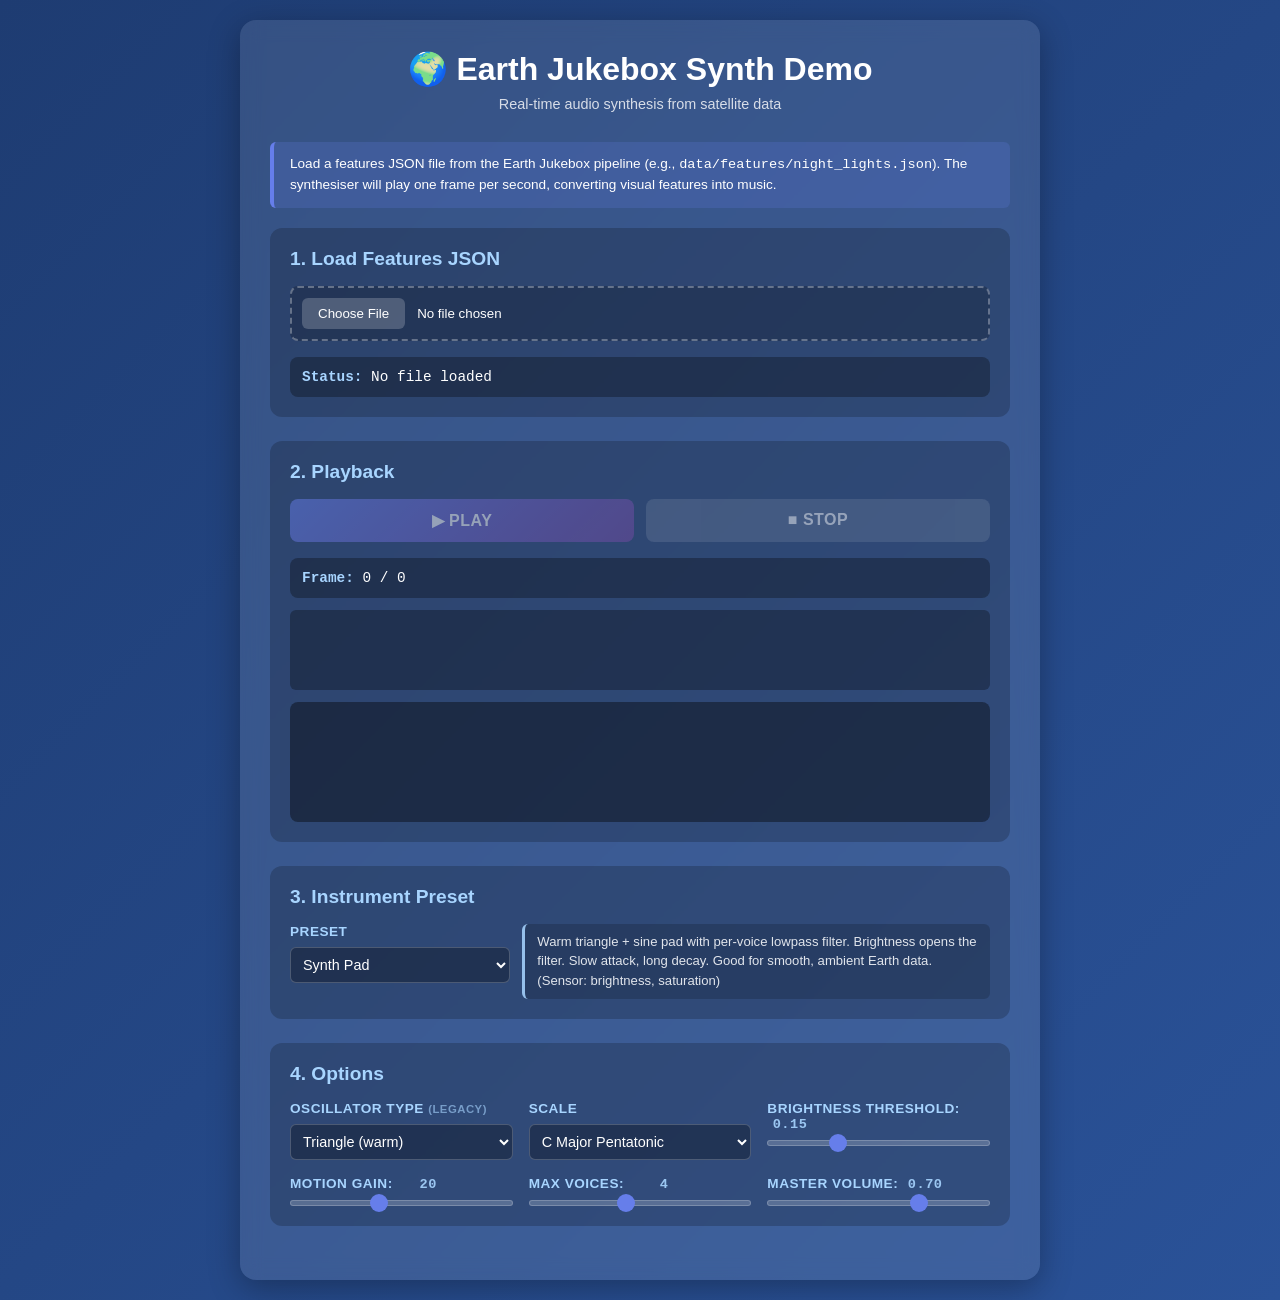
<file: web/synth-demo.html>
<!DOCTYPE html>
<html lang="en">
<head>
  <meta charset="UTF-8">
  <meta name="viewport" content="width=device-width, initial-scale=1.0">
  <title>Earth Jukebox Synth Demo</title>
  <style>
    * { box-sizing: border-box; margin: 0; padding: 0; }

    body {
      font-family: -apple-system, BlinkMacSystemFont, 'Segoe UI', sans-serif;
      background: linear-gradient(135deg, #1e3c72 0%, #2a5298 100%);
      color: #fff;
      padding: 20px;
      min-height: 100vh;
    }

    .container {
      max-width: 800px;
      margin: 0 auto;
      background: rgba(255, 255, 255, 0.1);
      backdrop-filter: blur(10px);
      border-radius: 16px;
      padding: 30px;
      box-shadow: 0 8px 32px rgba(0, 0, 0, 0.3);
    }

    h1 {
      font-size: 2rem;
      margin-bottom: 8px;
      text-align: center;
    }

    .subtitle {
      text-align: center;
      opacity: 0.8;
      margin-bottom: 30px;
      font-size: 0.9rem;
    }

    .section {
      margin-bottom: 24px;
      padding: 20px;
      background: rgba(0, 0, 0, 0.2);
      border-radius: 12px;
    }

    .section h2 {
      font-size: 1.2rem;
      margin-bottom: 16px;
      color: #a8d5ff;
    }

    .file-input-wrapper {
      display: flex;
      gap: 12px;
      align-items: center;
    }

    input[type="file"] {
      flex: 1;
      padding: 10px;
      border: 2px dashed rgba(255, 255, 255, 0.3);
      border-radius: 8px;
      background: rgba(0, 0, 0, 0.2);
      color: #fff;
      cursor: pointer;
    }

    input[type="file"]::file-selector-button {
      padding: 8px 16px;
      border: none;
      background: rgba(255, 255, 255, 0.2);
      color: #fff;
      border-radius: 6px;
      cursor: pointer;
      margin-right: 12px;
    }

    input[type="file"]::file-selector-button:hover {
      background: rgba(255, 255, 255, 0.3);
    }

    .controls {
      display: flex;
      gap: 12px;
      margin-top: 16px;
    }

    button {
      padding: 12px 24px;
      border: none;
      border-radius: 8px;
      font-size: 1rem;
      font-weight: 600;
      cursor: pointer;
      transition: all 0.2s;
      text-transform: uppercase;
      letter-spacing: 0.5px;
    }

    button.primary {
      background: linear-gradient(135deg, #667eea 0%, #764ba2 100%);
      color: #fff;
      flex: 1;
    }

    button.primary:hover:not(:disabled) {
      transform: translateY(-2px);
      box-shadow: 0 4px 12px rgba(102, 126, 234, 0.4);
    }

    button.secondary {
      background: rgba(255, 255, 255, 0.2);
      color: #fff;
      flex: 1;
    }

    button.secondary:hover:not(:disabled) {
      background: rgba(255, 255, 255, 0.3);
    }

    button:disabled {
      opacity: 0.5;
      cursor: not-allowed;
    }

    .status {
      padding: 12px;
      background: rgba(0, 0, 0, 0.3);
      border-radius: 8px;
      font-family: 'Courier New', monospace;
      font-size: 0.9rem;
      margin-top: 16px;
    }

    .status-label {
      color: #a8d5ff;
      font-weight: 600;
    }

    .options-grid {
      display: grid;
      grid-template-columns: repeat(auto-fit, minmax(200px, 1fr));
      gap: 16px;
    }

    .option {
      display: flex;
      flex-direction: column;
      gap: 8px;
    }

    .option label {
      font-size: 0.85rem;
      font-weight: 600;
      color: #a8d5ff;
      text-transform: uppercase;
      letter-spacing: 0.5px;
    }

    select, input[type="range"] {
      padding: 8px;
      border: 1px solid rgba(255, 255, 255, 0.2);
      border-radius: 6px;
      background: rgba(0, 0, 0, 0.3);
      color: #fff;
      font-size: 0.9rem;
    }

    select {
      cursor: pointer;
    }

    input[type="range"] {
      padding: 0;
      height: 6px;
      -webkit-appearance: none;
      appearance: none;
      background: rgba(255, 255, 255, 0.2);
    }

    input[type="range"]::-webkit-slider-thumb {
      -webkit-appearance: none;
      appearance: none;
      width: 18px;
      height: 18px;
      border-radius: 50%;
      background: #667eea;
      cursor: pointer;
    }

    input[type="range"]::-moz-range-thumb {
      width: 18px;
      height: 18px;
      border-radius: 50%;
      background: #667eea;
      cursor: pointer;
      border: none;
    }

    .slider-value {
      display: inline-block;
      min-width: 40px;
      text-align: right;
      font-family: 'Courier New', monospace;
      font-size: 0.85rem;
      opacity: 0.9;
    }

    .strips-display {
      display: flex;
      gap: 2px;
      height: 80px;
      background: rgba(0, 0, 0, 0.3);
      border-radius: 6px;
      padding: 8px;
      align-items: flex-end;
      margin-top: 12px;
    }

    .strip {
      flex: 1;
      background: rgba(168, 213, 255, 0.3);
      border-radius: 2px;
      transition: all 0.3s;
      min-width: 3px;
    }

    .strip.active {
      background: linear-gradient(to top, #667eea, #764ba2);
      box-shadow: 0 0 8px rgba(102, 126, 234, 0.6);
    }

    .info-box {
      background: rgba(102, 126, 234, 0.2);
      border-left: 4px solid #667eea;
      padding: 12px 16px;
      border-radius: 6px;
      font-size: 0.85rem;
      line-height: 1.5;
      margin-bottom: 20px;
    }

    /* ── Instrument preset selector ── */
    .preset-row {
      display: flex;
      gap: 12px;
      align-items: flex-start;
      flex-wrap: wrap;
    }

    .preset-row .option {
      flex: 1;
      min-width: 180px;
    }

    #presetDescription {
      flex: 2;
      min-width: 220px;
      font-size: 0.82rem;
      line-height: 1.5;
      opacity: 0.85;
      padding: 8px 12px;
      background: rgba(0, 0, 0, 0.2);
      border-radius: 6px;
      border-left: 3px solid #a8d5ff;
      align-self: center;
    }

    /* ── Visualiser canvas ── */
    #visualizerCanvas {
      display: block;
      width: 100%;
      height: 120px;
      border-radius: 8px;
      background: rgba(0, 0, 0, 0.4);
      margin-top: 12px;
    }

    /* Screen-reader-only live region */
    .sr-only {
      position: absolute;
      width: 1px; height: 1px;
      padding: 0; margin: -1px;
      overflow: hidden;
      clip: rect(0,0,0,0);
      white-space: nowrap;
      border: 0;
    }
  </style>
</head>
<body>
  <div class="container">
    <h1>🌍 Earth Jukebox Synth Demo</h1>
    <div class="subtitle">Real-time audio synthesis from satellite data</div>

    <!-- Accessibility: announce instrument changes to screen readers -->
    <div id="ariaAnnounce" aria-live="polite" aria-atomic="true" class="sr-only"></div>

    <div class="info-box">
      Load a features JSON file from the Earth Jukebox pipeline (e.g., <code>data/features/night_lights.json</code>).
      The synthesiser will play one frame per second, converting visual features into music.
    </div>

    <!-- 1. File Input -->
    <div class="section">
      <h2>1. Load Features JSON</h2>
      <div class="file-input-wrapper">
        <input type="file" id="fileInput" accept=".json" aria-label="Load features JSON file">
      </div>
      <div class="status">
        <span class="status-label">Status:</span> <span id="loadStatus">No file loaded</span>
      </div>
    </div>

    <!-- 2. Playback -->
    <div class="section">
      <h2>2. Playback</h2>
      <div class="controls">
        <button class="primary"   id="playBtn"  disabled aria-label="Play">▶ Play</button>
        <button class="secondary" id="stopBtn"  disabled aria-label="Stop">■ Stop</button>
      </div>
      <div class="status">
        <span class="status-label">Frame:</span> <span id="frameDisplay">0 / 0</span>
      </div>

      <!-- Strip brightness visualiser -->
      <div class="strips-display" id="stripsDisplay" role="img" aria-label="Strip brightness visualiser"></div>

      <!-- Live waveform + spectrum canvas -->
      <canvas id="visualizerCanvas" aria-label="Live audio visualiser — waveform (top) and frequency spectrum (bottom)" role="img"></canvas>
    </div>

    <!-- 3. Instrument preset -->
    <div class="section">
      <h2>3. Instrument Preset</h2>
      <div class="preset-row">
        <div class="option">
          <label for="presetSelect">Preset</label>
          <select id="presetSelect" aria-label="Instrument preset"></select>
        </div>
        <p id="presetDescription">Select a preset to see its description.</p>
      </div>
    </div>

    <!-- 4. Options -->
    <div class="section">
      <h2>4. Options</h2>
      <div class="options-grid">
        <div class="option">
          <label for="oscType">Oscillator Type <small style="opacity:0.6">(legacy)</small></label>
          <select id="oscType" aria-label="Legacy oscillator type (deprecated — use Instrument Preset)">
            <option value="triangle">Triangle (warm)</option>
            <option value="sine">Sine (smooth)</option>
            <option value="square">Square (sharp)</option>
            <option value="auto">Auto (from hue)</option>
          </select>
        </div>

        <div class="option">
          <label for="scale">Scale</label>
          <select id="scale" aria-label="Musical scale">
            <option value="C_major_pentatonic">C Major Pentatonic</option>
            <option value="C_minor_pentatonic">C Minor Pentatonic</option>
            <option value="C_major">C Major</option>
            <option value="C_blues">C Blues</option>
            <option value="A_minor_pentatonic">A Minor Pentatonic</option>
          </select>
        </div>

        <div class="option">
          <label for="threshold">Brightness Threshold: <span class="slider-value" id="thresholdValue">0.15</span></label>
          <input type="range" id="threshold" min="0" max="0.5" step="0.01" value="0.15"
                 aria-label="Brightness threshold" aria-valuemin="0" aria-valuemax="0.5">
        </div>

        <div class="option">
          <label for="motionGain">Motion Gain: <span class="slider-value" id="motionGainValue">20</span></label>
          <input type="range" id="motionGain" min="1" max="50" step="1" value="20"
                 aria-label="Motion gain" aria-valuemin="1" aria-valuemax="50">
        </div>

        <div class="option">
          <label for="maxVoices">Max Voices: <span class="slider-value" id="maxVoicesValue">4</span></label>
          <input type="range" id="maxVoices" min="1" max="8" step="1" value="4"
                 aria-label="Maximum simultaneous voices" aria-valuemin="1" aria-valuemax="8">
        </div>

        <div class="option">
          <label for="masterVolume">Master Volume: <span class="slider-value" id="masterVolumeValue">0.70</span></label>
          <input type="range" id="masterVolume" min="0" max="1" step="0.05" value="0.7"
                 aria-label="Master volume" aria-valuemin="0" aria-valuemax="1">
        </div>
      </div>
    </div>
  </div>

  <script type="module">
    import {
      initAudio, playFrame, stopAll, setOptions, getOptions,
      getAudioAnalyser,
      setInstrumentPreset, getInstrumentPreset, getAvailableInstruments,
    } from './synth.js';

    // ── State ──────────────────────────────────────────────────────────
    let featuresData     = null;
    let currentFrame     = 0;
    let isPlaying        = false;
    let playbackInterval = null;

    // ── DOM refs ───────────────────────────────────────────────────────
    const fileInput        = document.getElementById('fileInput');
    const playBtn          = document.getElementById('playBtn');
    const stopBtn          = document.getElementById('stopBtn');
    const loadStatus       = document.getElementById('loadStatus');
    const frameDisplay     = document.getElementById('frameDisplay');
    const stripsDisplay    = document.getElementById('stripsDisplay');
    const presetSelect     = document.getElementById('presetSelect');
    const presetDesc       = document.getElementById('presetDescription');
    const ariaAnnounce     = document.getElementById('ariaAnnounce');
    const canvas           = document.getElementById('visualizerCanvas');
    const ctx2d            = canvas.getContext('2d');

    const oscTypeSelect      = document.getElementById('oscType');
    const scaleSelect        = document.getElementById('scale');
    const thresholdSlider    = document.getElementById('threshold');
    const motionGainSlider   = document.getElementById('motionGain');
    const maxVoicesSlider    = document.getElementById('maxVoices');
    const masterVolumeSlider = document.getElementById('masterVolume');

    const thresholdValue   = document.getElementById('thresholdValue');
    const motionGainValue  = document.getElementById('motionGainValue');
    const maxVoicesValue   = document.getElementById('maxVoicesValue');
    const masterVolumeValue = document.getElementById('masterVolumeValue');

    // ── Populate instrument preset dropdown ───────────────────────────
    const instruments = getAvailableInstruments();
    instruments.forEach(inst => {
      const opt = document.createElement('option');
      opt.value       = inst.id;
      opt.textContent = inst.name;
      presetSelect.appendChild(opt);
    });

    function updatePresetDescription(id) {
      const inst = instruments.find(i => i.id === id);
      if (inst) {
        presetDesc.textContent = `${inst.description}  (Sensor: ${inst.sensorMatch})`;
      }
    }

    // Set initial description to match default preset (synth_pad)
    updatePresetDescription(getInstrumentPreset());
    presetSelect.value = getInstrumentPreset();

    presetSelect.addEventListener('change', (e) => {
      const id = e.target.value;
      setInstrumentPreset(id);
      updatePresetDescription(id);

      // Announce to screen readers
      const inst = instruments.find(i => i.id === id);
      if (inst) {
        ariaAnnounce.textContent = `Instrument changed to ${inst.name}. ${inst.description}`;
        // Clear after a moment so the same message triggers again on re-select
        setTimeout(() => { ariaAnnounce.textContent = ''; }, 3000);
      }
    });

    // ── File loading ──────────────────────────────────────────────────
    fileInput.addEventListener('change', async (e) => {
      const file = e.target.files[0];
      if (!file) return;

      try {
        const text = await file.text();
        const data = JSON.parse(text);

        if (!data.frames || !Array.isArray(data.frames)) {
          throw new Error('Invalid format: expected "frames" array');
        }

        featuresData = data;
        currentFrame = 0;

        loadStatus.textContent =
          `Loaded: ${data.record || 'unknown'} (${data.frames.length} frames, ${data.fps || 1} fps)`;
        frameDisplay.textContent = `0 / ${data.frames.length}`;
        playBtn.disabled = false;

        // Build strip visualiser bars
        const nStrips = data.frames[0]?.columns?.length || 32;
        stripsDisplay.innerHTML = '';
        for (let i = 0; i < nStrips; i++) {
          const strip = document.createElement('div');
          strip.className = 'strip';
          stripsDisplay.appendChild(strip);
        }

      } catch (err) {
        loadStatus.textContent = `Error: ${err.message}`;
        console.error('Failed to load JSON:', err);
      }
    });

    // ── Playback ──────────────────────────────────────────────────────
    playBtn.addEventListener('click', () => {
      if (!featuresData) return;

      initAudio();   // must be in user gesture
      startVisualizer();

      isPlaying = true;
      playBtn.disabled = true;
      stopBtn.disabled = false;

      playbackLoop();
      playbackInterval = setInterval(playbackLoop, 1000);
    });

    stopBtn.addEventListener('click', () => {
      isPlaying = false;
      stopAll();
      clearInterval(playbackInterval);
      playBtn.disabled = false;
      stopBtn.disabled = true;

      document.querySelectorAll('.strip').forEach(s => {
        s.classList.remove('active');
        s.style.height = '0%';
      });
    });

    function playbackLoop() {
      if (!isPlaying || !featuresData) return;

      const frames = featuresData.frames;
      if (currentFrame >= frames.length) {
        currentFrame = 0;   // loop
      }

      const frame = frames[currentFrame];
      frameDisplay.textContent = `${currentFrame + 1} / ${frames.length}`;
      updateStripsDisplay(frame);
      playFrame(frame, currentFrame, frames.length);
      currentFrame++;
    }

    function updateStripsDisplay(frame) {
      const strips    = document.querySelectorAll('.strip');
      const columns   = frame.columns || [];
      const threshold = parseFloat(thresholdSlider.value);

      strips.forEach((strip, i) => {
        const brightness = columns[i] || 0;
        const isActive   = brightness >= threshold;
        strip.classList.toggle('active', isActive);
        strip.style.height = `${Math.max(5, brightness * 100)}%`;
      });
    }

    // ── Waveform + spectrum visualiser ────────────────────────────────
    // Draws in two halves:
    //   Top half  → oscilloscope waveform (time domain)
    //   Bottom half → frequency spectrum (bar chart)
    // getAudioAnalyser() sits BEFORE masterGain, so amplitude is independent
    // of the volume slider.

    let _vizRunning = false;

    function startVisualizer() {
      if (_vizRunning) return;
      _vizRunning = true;
      requestAnimationFrame(drawVisualizer);
    }

    function drawVisualizer() {
      if (!_vizRunning) return;
      requestAnimationFrame(drawVisualizer);

      const analyser = getAudioAnalyser();
      const W = canvas.clientWidth;
      const H = canvas.clientHeight;

      // Keep canvas resolution in sync with CSS size
      if (canvas.width !== W || canvas.height !== H) {
        canvas.width  = W;
        canvas.height = H;
      }

      ctx2d.clearRect(0, 0, W, H);

      if (!analyser) {
        // Show placeholder until audio initialised
        ctx2d.fillStyle = 'rgba(168,213,255,0.15)';
        ctx2d.fillRect(0, 0, W, H);
        ctx2d.fillStyle = 'rgba(168,213,255,0.5)';
        ctx2d.font = '13px monospace';
        ctx2d.textAlign = 'center';
        ctx2d.fillText('Press ▶ Play to see the visualiser', W / 2, H / 2);
        return;
      }

      const bufLen = analyser.frequencyBinCount;   // = fftSize / 2 = 1024

      // ── Top half: waveform ──────────────────────────────────────────
      const timeDomBuf = new Uint8Array(bufLen);
      analyser.getByteTimeDomainData(timeDomBuf);

      const halfH = H / 2;
      ctx2d.beginPath();
      ctx2d.strokeStyle = '#a8d5ff';
      ctx2d.lineWidth   = 1.5;

      for (let i = 0; i < bufLen; i++) {
        const x = (i / bufLen) * W;
        const y = ((timeDomBuf[i] / 128) - 1) * halfH * 0.9 + halfH / 2;
        if (i === 0) ctx2d.moveTo(x, y);
        else         ctx2d.lineTo(x, y);
      }
      ctx2d.stroke();

      // Divider
      ctx2d.strokeStyle = 'rgba(255,255,255,0.15)';
      ctx2d.lineWidth = 1;
      ctx2d.beginPath();
      ctx2d.moveTo(0, halfH); ctx2d.lineTo(W, halfH);
      ctx2d.stroke();

      // ── Bottom half: frequency spectrum ────────────────────────────
      const freqBuf = new Uint8Array(bufLen);
      analyser.getByteFrequencyData(freqBuf);

      // Only show bins up to ~8kHz (plenty for musical content)
      const displayBins = Math.min(bufLen, 512);
      const barW = W / displayBins;

      for (let i = 0; i < displayBins; i++) {
        const mag  = freqBuf[i] / 255;
        const barH = mag * halfH;
        const hue  = 220 + mag * 100;   // blue → purple with amplitude
        ctx2d.fillStyle = `hsla(${hue}, 70%, 60%, 0.85)`;
        ctx2d.fillRect(i * barW, H - barH, Math.max(1, barW - 1), barH);
      }
    }

    // ── Options ───────────────────────────────────────────────────────
    oscTypeSelect.addEventListener('change', (e) => {
      setOptions({ oscillatorType: e.target.value });
    });

    scaleSelect.addEventListener('change', (e) => {
      setOptions({ scale: e.target.value });
    });

    thresholdSlider.addEventListener('input', (e) => {
      const val = parseFloat(e.target.value);
      thresholdValue.textContent = val.toFixed(2);
      setOptions({ brightnessThreshold: val });
    });

    motionGainSlider.addEventListener('input', (e) => {
      const val = parseInt(e.target.value);
      motionGainValue.textContent = val;
      setOptions({ motionGain: val });
    });

    maxVoicesSlider.addEventListener('input', (e) => {
      const val = parseInt(e.target.value);
      maxVoicesValue.textContent = val;
      setOptions({ maxVoices: val });
    });

    masterVolumeSlider.addEventListener('input', (e) => {
      const val = parseFloat(e.target.value);
      masterVolumeValue.textContent = val.toFixed(2);
      setOptions({ masterVolume: val });
    });

    // Start placeholder frame immediately so canvas is not blank
    requestAnimationFrame(drawVisualizer);
  </script>
</body>
</html>
</file>
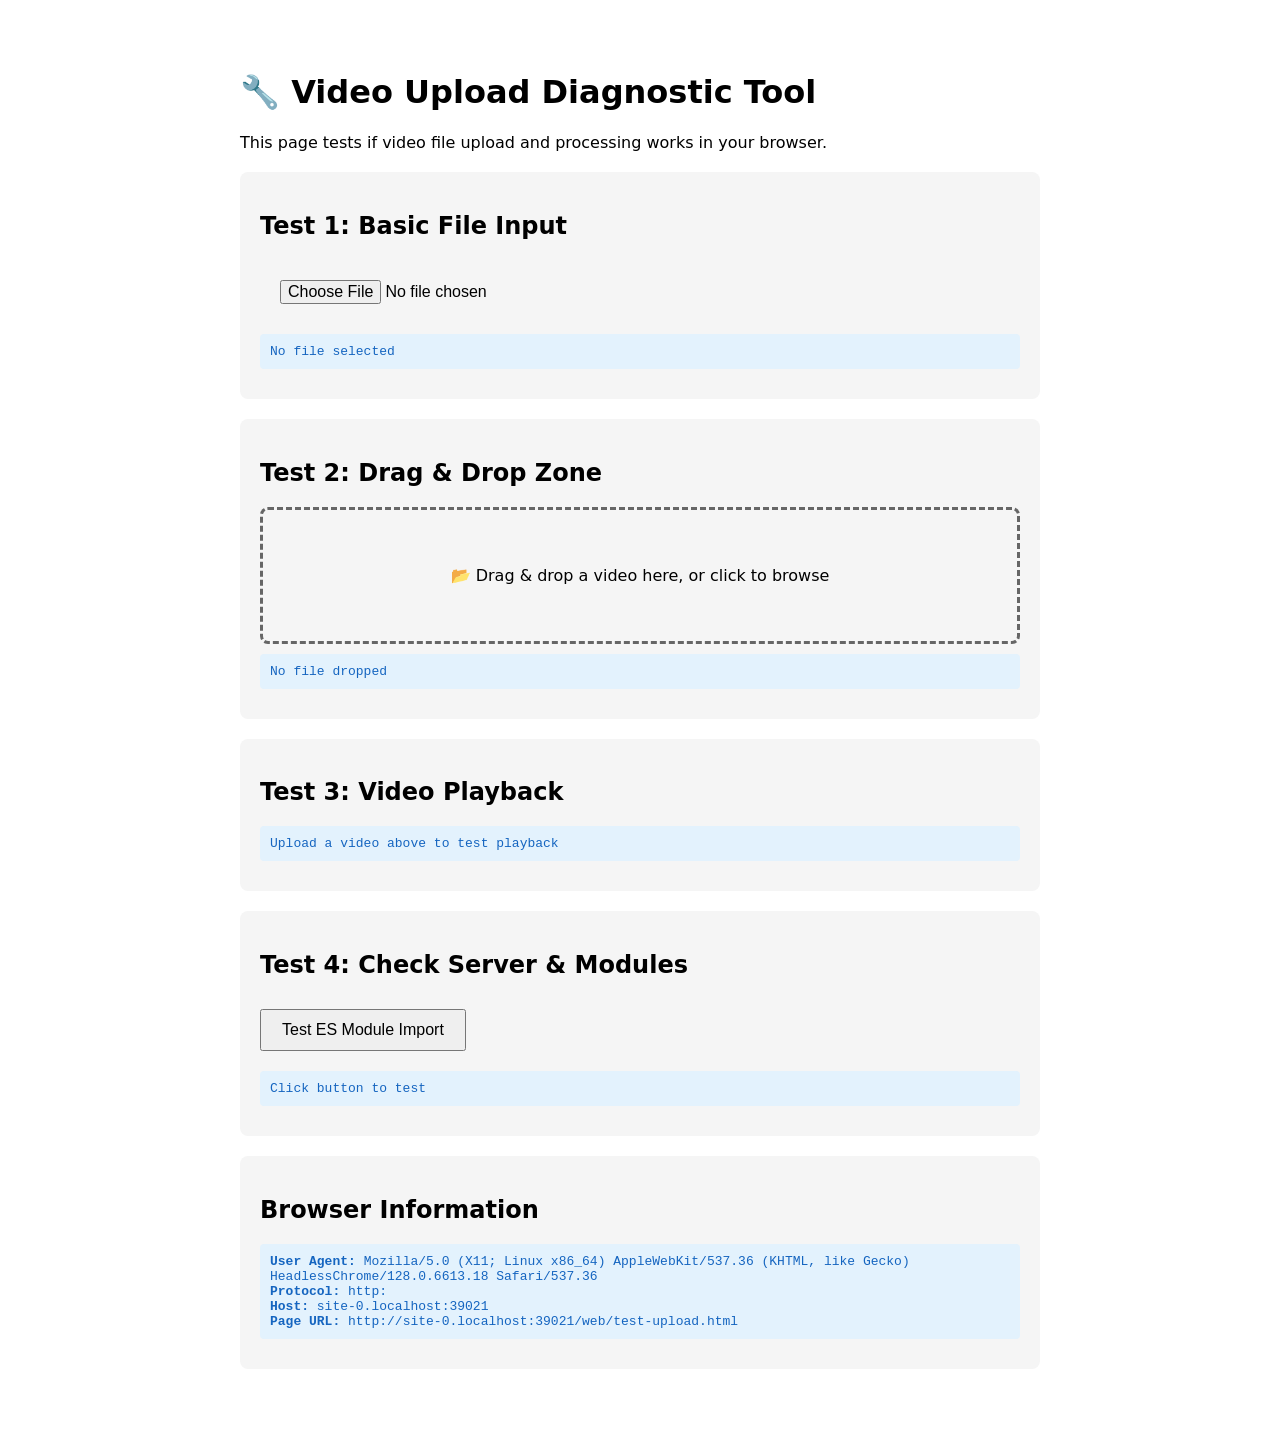
<file: web/test-upload.html>
<!DOCTYPE html>
<html lang="en">
<head>
  <meta charset="UTF-8">
  <title>Video Upload Test</title>
  <style>
    body { 
      font-family: system-ui, sans-serif; 
      max-width: 800px; 
      margin: 2rem auto; 
      padding: 20px;
    }
    .test-section {
      background: #f5f5f5;
      padding: 20px;
      margin: 20px 0;
      border-radius: 8px;
    }
    .status {
      padding: 10px;
      margin: 10px 0;
      border-radius: 4px;
      font-family: monospace;
    }
    .success { background: #c8e6c9; color: #2e7d32; }
    .error { background: #ffcdd2; color: #c62828; }
    .info { background: #e3f2fd; color: #1565c0; }
    button, input[type="file"] {
      padding: 10px 20px;
      font-size: 1rem;
      margin: 10px 5px 10px 0;
      cursor: pointer;
    }
    video {
      max-width: 100%;
      border: 2px solid #ccc;
      margin: 10px 0;
    }
  </style>
</head>
<body>
  <h1>🔧 Video Upload Diagnostic Tool</h1>
  <p>This page tests if video file upload and processing works in your browser.</p>

  <div class="test-section">
    <h2>Test 1: Basic File Input</h2>
    <input type="file" id="fileInput1" accept="video/*">
    <div id="status1" class="status info">No file selected</div>
  </div>

  <div class="test-section">
    <h2>Test 2: Drag & Drop Zone</h2>
    <div id="dropZone" style="border: 3px dashed #666; padding: 40px; text-align: center; cursor: pointer; border-radius: 8px;">
      <p>📂 Drag & drop a video here, or click to browse</p>
      <input type="file" id="fileInput2" accept="video/*" hidden>
    </div>
    <div id="status2" class="status info">No file dropped</div>
  </div>

  <div class="test-section">
    <h2>Test 3: Video Playback</h2>
    <video id="videoPlayer" controls muted style="display: none;"></video>
    <div id="status3" class="status info">Upload a video above to test playback</div>
  </div>

  <div class="test-section">
    <h2>Test 4: Check Server & Modules</h2>
    <button id="testModules">Test ES Module Import</button>
    <div id="status4" class="status info">Click button to test</div>
  </div>

  <div class="test-section">
    <h2>Browser Information</h2>
    <div id="browserInfo" class="status info"></div>
  </div>

  <script>
    // Display browser info
    document.getElementById('browserInfo').innerHTML = `
      <strong>User Agent:</strong> ${navigator.userAgent}<br>
      <strong>Protocol:</strong> ${window.location.protocol}<br>
      <strong>Host:</strong> ${window.location.host}<br>
      <strong>Page URL:</strong> ${window.location.href}
    `;

    // Test 1: Basic File Input
    const fileInput1 = document.getElementById('fileInput1');
    const status1 = document.getElementById('status1');
    
    fileInput1.addEventListener('change', (e) => {
      console.log('File input 1 change:', e.target.files);
      if (e.target.files.length > 0) {
        const file = e.target.files[0];
        status1.className = 'status success';
        status1.innerHTML = `
          ✅ File selected!<br>
          Name: ${file.name}<br>
          Type: ${file.type}<br>
          Size: ${(file.size / 1024 / 1024).toFixed(2)} MB
        `;
        loadVideo(file);
      }
    });

    // Test 2: Drag & Drop
    const dropZone = document.getElementById('dropZone');
    const fileInput2 = document.getElementById('fileInput2');
    const status2 = document.getElementById('status2');

    dropZone.addEventListener('click', () => {
      console.log('Drop zone clicked');
      fileInput2.click();
    });

    dropZone.addEventListener('dragover', (e) => {
      e.preventDefault();
      dropZone.style.background = '#e3f2fd';
      dropZone.style.borderColor = '#2196F3';
    });

    dropZone.addEventListener('dragleave', () => {
      dropZone.style.background = '';
      dropZone.style.borderColor = '#666';
    });

    dropZone.addEventListener('drop', (e) => {
      e.preventDefault();
      dropZone.style.background = '';
      dropZone.style.borderColor = '#666';
      console.log('File dropped:', e.dataTransfer.files);
      
      if (e.dataTransfer.files.length > 0) {
        const file = e.dataTransfer.files[0];
        status2.className = 'status success';
        status2.innerHTML = `
          ✅ File dropped!<br>
          Name: ${file.name}<br>
          Type: ${file.type}<br>
          Size: ${(file.size / 1024 / 1024).toFixed(2)} MB
        `;
        loadVideo(file);
      }
    });

    fileInput2.addEventListener('change', (e) => {
      console.log('File input 2 change:', e.target.files);
      if (e.target.files.length > 0) {
        const file = e.target.files[0];
        status2.className = 'status success';
        status2.innerHTML = `
          ✅ File selected from browse!<br>
          Name: ${file.name}<br>
          Type: ${file.type}<br>
          Size: ${(file.size / 1024 / 1024).toFixed(2)} MB
        `;
        loadVideo(file);
      }
    });

    // Test 3: Video Playback
    const videoPlayer = document.getElementById('videoPlayer');
    const status3 = document.getElementById('status3');

    function loadVideo(file) {
      status3.className = 'status info';
      status3.textContent = '⏳ Loading video...';
      
      try {
        const url = URL.createObjectURL(file);
        videoPlayer.src = url;
        videoPlayer.style.display = 'block';
        
        videoPlayer.onloadedmetadata = () => {
          status3.className = 'status success';
          status3.innerHTML = `
            ✅ Video loaded successfully!<br>
            Dimensions: ${videoPlayer.videoWidth} × ${videoPlayer.videoHeight}<br>
            Duration: ${videoPlayer.duration.toFixed(2)} seconds<br>
            <strong>Ready for processing!</strong>
          `;
          console.log('Video metadata:', {
            width: videoPlayer.videoWidth,
            height: videoPlayer.videoHeight,
            duration: videoPlayer.duration
          });
        };
        
        videoPlayer.onerror = (e) => {
          status3.className = 'status error';
          status3.textContent = `❌ Video failed to load. Your browser may not support this video format.`;
          console.error('Video error:', e);
        };
      } catch (err) {
        status3.className = 'status error';
        status3.textContent = `❌ Error: ${err.message}`;
        console.error('Video load error:', err);
      }
    }

    // Test 4: ES Module Import
    const testModules = document.getElementById('testModules');
    const status4 = document.getElementById('status4');

    testModules.addEventListener('click', async () => {
      status4.className = 'status info';
      status4.textContent = '⏳ Testing module imports...';
      
      try {
        // Test if we can import the modules
        const featuresModule = await import('./features.js');
        const synthModule = await import('./synth.js');
        
        status4.className = 'status success';
        status4.innerHTML = `
          ✅ Modules imported successfully!<br>
          features.js exports: ${Object.keys(featuresModule).join(', ')}<br>
          synth.js exports: ${Object.keys(synthModule).join(', ')}<br>
          <strong>ES modules are working correctly!</strong>
        `;
        console.log('Features module:', featuresModule);
        console.log('Synth module:', synthModule);
      } catch (err) {
        status4.className = 'status error';
        status4.innerHTML = `
          ❌ Module import failed!<br>
          Error: ${err.message}<br>
          <br>
          <strong>Common causes:</strong><br>
          • Not running on a local server (use: python -m http.server)<br>
          • Files features.js or synth.js are missing<br>
          • Syntax error in one of the modules
        `;
        console.error('Module import error:', err);
      }
    });
  </script>
</body>
</html>
</file>
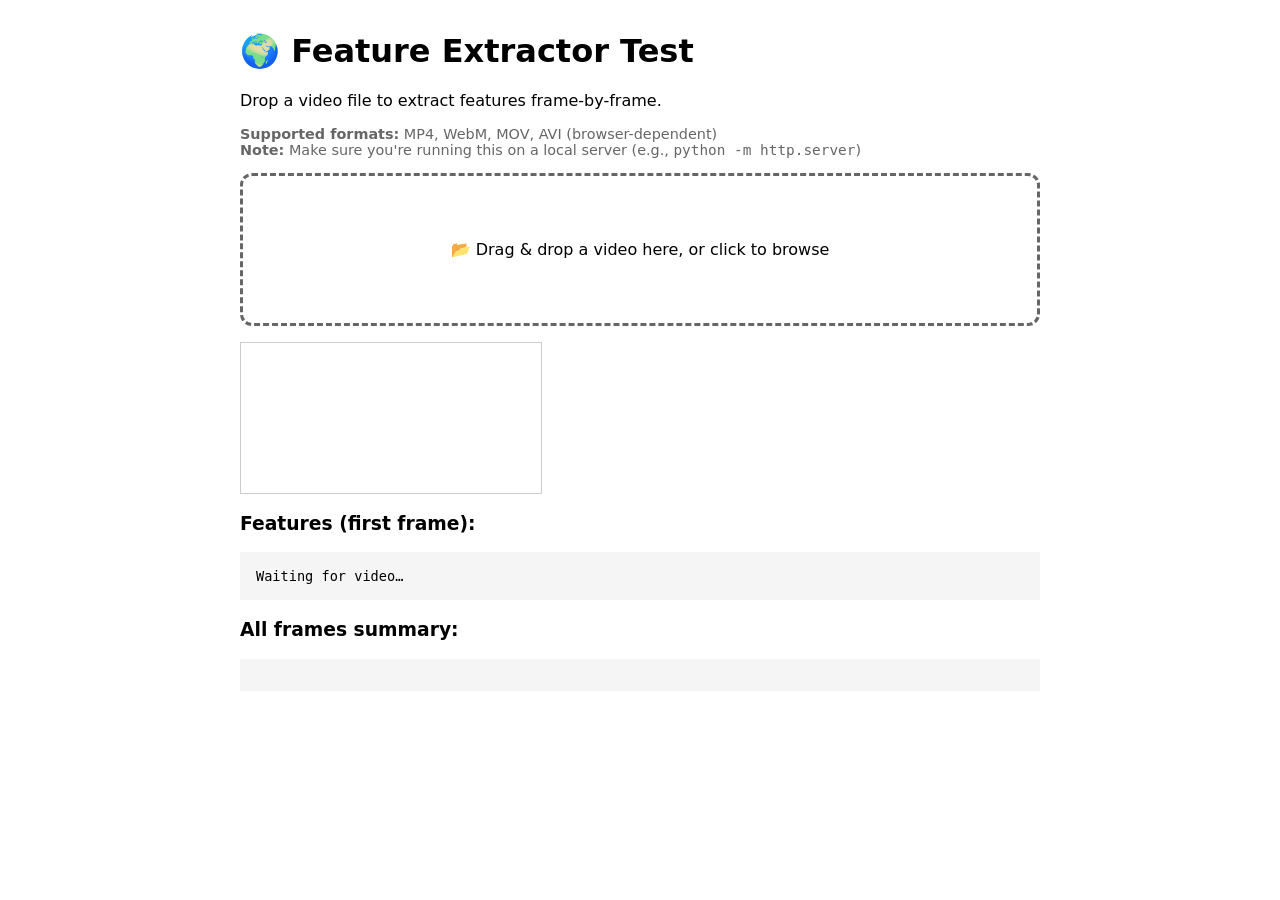
<file: web/test_features.html>
<!DOCTYPE html>
<html lang="en">
<head>
  <meta charset="UTF-8">
  <title>features.js — Quick Test</title>
  <style>
    body { font-family: system-ui, sans-serif; max-width: 800px; margin: 2rem auto; }
    #dropZone {
      border: 3px dashed #666; border-radius: 12px; padding: 3rem;
      text-align: center; cursor: pointer; margin-bottom: 1rem;
      transition: border-color 0.2s;
    }
    #dropZone.over { border-color: #2196F3; background: #e3f2fd; }
    canvas { display: block; margin: 1rem 0; border: 1px solid #ccc; }
    pre { background: #f5f5f5; padding: 1rem; overflow-x: auto; font-size: 0.85rem; }
    #progress { margin: 0.5rem 0; }
    button { transition: all 0.2s; }
    button:hover:not(:disabled) { transform: translateY(-2px); box-shadow: 0 4px 8px rgba(0,0,0,0.2); }
    button:disabled { opacity: 0.5; cursor: not-allowed; }
  </style>
</head>
<body>
  <h1>🌍 Feature Extractor Test</h1>
  <p>Drop a video file to extract features frame-by-frame.</p>
  <p style="font-size: 0.9rem; color: #666;">
    <strong>Supported formats:</strong> MP4, WebM, MOV, AVI (browser-dependent)<br>
    <strong>Note:</strong> Make sure you're running this on a local server (e.g., <code>python -m http.server</code>)
  </p>

  <div id="dropZone">
    <p>📂 Drag & drop a video here, or click to browse</p>
    <input type="file" id="fileInput" accept="video/*" hidden>
  </div>

  <div id="progress" style="font-weight: 600; color: #2196F3;"></div>
  <video id="video" muted hidden></video>
  <canvas id="canvas"></canvas>
  
  <!-- Audio Generation Section -->
  <div id="audioSection" style="display: none; margin: 2rem 0; padding: 1.5rem; background: #e8f5e9; border-radius: 8px; border: 2px solid #4caf50;">
    <h3 style="margin-top: 0; color: #2e7d32;">🎵 Generate Audio</h3>
    <p style="margin-bottom: 1rem;">Features extracted successfully! Generate audio from this data:</p>
    <button id="generateBtn" style="padding: 12px 24px; font-size: 1rem; font-weight: 600; background: #4caf50; color: white; border: none; border-radius: 6px; cursor: pointer; margin-right: 10px;">
      ▶ Generate & Play Audio
    </button>
    <button id="stopBtn" style="padding: 12px 24px; font-size: 1rem; font-weight: 600; background: #f44336; color: white; border: none; border-radius: 6px; cursor: pointer; display: none;">
      ■ Stop Audio
    </button>
    <button id="downloadBtn" style="padding: 12px 24px; font-size: 1rem; font-weight: 600; background: #2196F3; color: white; border: none; border-radius: 6px; cursor: pointer; margin-left: 10px;">
      💾 Download JSON
    </button>
    <div id="playbackStatus" style="margin-top: 1rem; padding: 10px; background: white; border-radius: 4px; font-family: monospace;"></div>
  </div>
  
  <h3>Features (first frame):</h3>
  <pre id="output">Waiting for video…</pre>
  <h3>All frames summary:</h3>
  <pre id="summary"></pre>

  <script type="module">
    import { extractFeatures, extractAllFrames, N_STRIPS } from './features.js';
    import { initAudio, playFrame, stopAll } from './synth.js';

    console.log('🌍 Earth Jukebox Feature Extractor loaded');
    console.log('Modules imported successfully');

    const dropZone  = document.getElementById('dropZone');
    const fileInput = document.getElementById('fileInput');
    const video     = document.getElementById('video');
    const canvas    = document.getElementById('canvas');
    const output    = document.getElementById('output');
    const summary   = document.getElementById('summary');
    const progress  = document.getElementById('progress');
    
    // Audio generation elements
    const audioSection = document.getElementById('audioSection');
    const generateBtn = document.getElementById('generateBtn');
    const stopBtn = document.getElementById('stopBtn');
    const downloadBtn = document.getElementById('downloadBtn');
    const playbackStatus = document.getElementById('playbackStatus');
    
    console.log('DOM elements initialized');
    
    let extractedFrames = null;
    let isPlaying = false;
    let playbackInterval = null;
    let currentFrame = 0;

    // ── drag & drop ──
    dropZone.addEventListener('click', () => {
      console.log('Drop zone clicked, opening file dialog...');
      fileInput.click();
    });
    dropZone.addEventListener('dragover', e => { 
      e.preventDefault(); 
      console.log('Drag over');
      dropZone.classList.add('over'); 
    });
    dropZone.addEventListener('dragleave', () => {
      console.log('Drag leave');
      dropZone.classList.remove('over');
    });
    dropZone.addEventListener('drop', e => {
      e.preventDefault();
      console.log('File dropped:', e.dataTransfer.files);
      dropZone.classList.remove('over');
      if (e.dataTransfer.files.length) {
        progress.textContent = `Dropped: ${e.dataTransfer.files[0].name}`;
        handleFile(e.dataTransfer.files[0]);
      }
    });
    fileInput.addEventListener('change', (e) => {
      console.log('File input changed:', fileInput.files);
      if (fileInput.files.length) {
        progress.textContent = `Selected: ${fileInput.files[0].name}`;
        handleFile(fileInput.files[0]);
      }
    });

    async function handleFile(file) {
      try {
        console.log('File selected:', file.name, file.type, file.size);
        output.textContent = 'Loading video…';
        summary.textContent = '';
        audioSection.style.display = 'none'; // Hide audio section from previous runs
        
        // Validate file type
        if (!file.type.startsWith('video/')) {
          throw new Error('Please select a video file');
        }
        
        video.src = URL.createObjectURL(file);
        console.log('Video source set, waiting for metadata...');

        await new Promise((resolve, reject) => {
          video.onloadedmetadata = () => {
            console.log('Video metadata loaded:', video.videoWidth, 'x', video.videoHeight, video.duration + 's');
            resolve();
          };
          video.onerror = () => {
            reject(new Error('Failed to load video. Format may not be supported.'));
          };
          // Timeout after 10 seconds
          setTimeout(() => reject(new Error('Video loading timeout')), 10000);
        });

      // downscale to 640 wide, keep aspect ratio
      const scale = 640 / video.videoWidth;
      const w = 640;
      const h = Math.round(video.videoHeight * scale);
      canvas.width = w;
      canvas.height = h;

        progress.textContent = `Video: ${video.videoWidth}×${video.videoHeight}, ` +
          `${video.duration.toFixed(1)}s — analysing at ${w}×${h}…`;
        console.log('Starting frame extraction...');

        const frames = await extractAllFrames(video, canvas, 1, frac => {
          progress.textContent = `Extracting… ${(frac * 100).toFixed(0)}%`;
        });

        console.log('Extraction complete:', frames.length, 'frames');
        progress.textContent = `Done! ${frames.length} frames extracted.`;
        
        // Store frames for audio generation
        extractedFrames = frames;

        // show first frame features
        if (frames.length > 0) {
          output.textContent = JSON.stringify(frames[0], null, 2);
        }

        // show summary: min / mean / max of scalars
        const keys = ['brightness', 'hue', 'saturation', 'edges', 'motion'];
        let lines = `${'feature'.padEnd(14)} ${'min'.padStart(8)} ${'mean'.padStart(8)} ${'max'.padStart(8)}\n`;
        lines += '-'.repeat(42) + '\n';
        for (const k of keys) {
          const vals = frames.map(f => f[k]);
          const lo = Math.min(...vals);
          const hi = Math.max(...vals);
          const avg = vals.reduce((a, b) => a + b, 0) / vals.length;
          lines += `${k.padEnd(14)} ${lo.toFixed(3).padStart(8)} ${avg.toFixed(3).padStart(8)} ${hi.toFixed(3).padStart(8)}\n`;
        }
        lines += `\ncolumns length: ${frames[0].columns.length} (expected ${N_STRIPS})\n`;
        lines += `column_heights length: ${frames[0].column_heights.length}\n`;
        lines += `column_hues length: ${frames[0].column_hues.length}\n`;
        summary.textContent = lines;
        
        // Show audio generation section
        audioSection.style.display = 'block';
        playbackStatus.textContent = `Ready to generate audio from ${frames.length} frames`;
        
      } catch (err) {
        console.error('Error processing video:', err);
        progress.textContent = `❌ Error: ${err.message}`;
        output.textContent = `Error details:\n${err.stack || err.message}`;
        summary.textContent = 'Processing failed. Check console for details (F12).';
      }
    }
    
    // ── Audio Generation ──
    generateBtn.addEventListener('click', () => {
      if (!extractedFrames || extractedFrames.length === 0) {
        playbackStatus.textContent = 'Error: No frames extracted yet';
        return;
      }
      
      // Initialize audio context (required for browser autoplay policy)
      initAudio();
      
      isPlaying = true;
      currentFrame = 0;
      generateBtn.disabled = true;
      stopBtn.style.display = 'inline-block';
      
      playbackStatus.textContent = `Playing frame 1 / ${extractedFrames.length}`;
      
      // Play first frame immediately
      playAudioFrame();
      
      // Continue playing remaining frames at 1 frame per second
      playbackInterval = setInterval(() => {
        if (currentFrame >= extractedFrames.length) {
          // Finished playing all frames
          stopAudioPlayback();
          playbackStatus.textContent = `Playback complete! Played ${extractedFrames.length} frames`;
          return;
        }
        playAudioFrame();
      }, 1000);
    });
    
    stopBtn.addEventListener('click', () => {
      stopAudioPlayback();
      playbackStatus.textContent = `Stopped at frame ${currentFrame} / ${extractedFrames.length}`;
    });
    
    downloadBtn.addEventListener('click', () => {
      if (!extractedFrames || extractedFrames.length === 0) {
        playbackStatus.textContent = 'Error: No frames to download';
        return;
      }
      
      // Create JSON in the same format as the Python pipeline output
      const jsonData = {
        record: 'user_video',
        fps: 1,
        n_strips: extractedFrames[0].columns.length,
        frames: extractedFrames
      };
      
      const blob = new Blob([JSON.stringify(jsonData, null, 2)], { type: 'application/json' });
      const url = URL.createObjectURL(blob);
      const a = document.createElement('a');
      a.href = url;
      a.download = `features_${Date.now()}.json`;
      a.click();
      URL.revokeObjectURL(url);
      
      playbackStatus.textContent = `Downloaded features JSON with ${extractedFrames.length} frames`;
    });
    
    function playAudioFrame() {
      if (!extractedFrames || currentFrame >= extractedFrames.length) return;
      
      const frame = extractedFrames[currentFrame];
      playFrame(frame, currentFrame, extractedFrames.length);
      
      currentFrame++;
      playbackStatus.textContent = `Playing frame ${currentFrame} / ${extractedFrames.length}`;
    }
    
    function stopAudioPlayback() {
      isPlaying = false;
      stopAll();
      clearInterval(playbackInterval);
      generateBtn.disabled = false;
      stopBtn.style.display = 'none';
    }
  </script>
</body>
</html>
</file>
